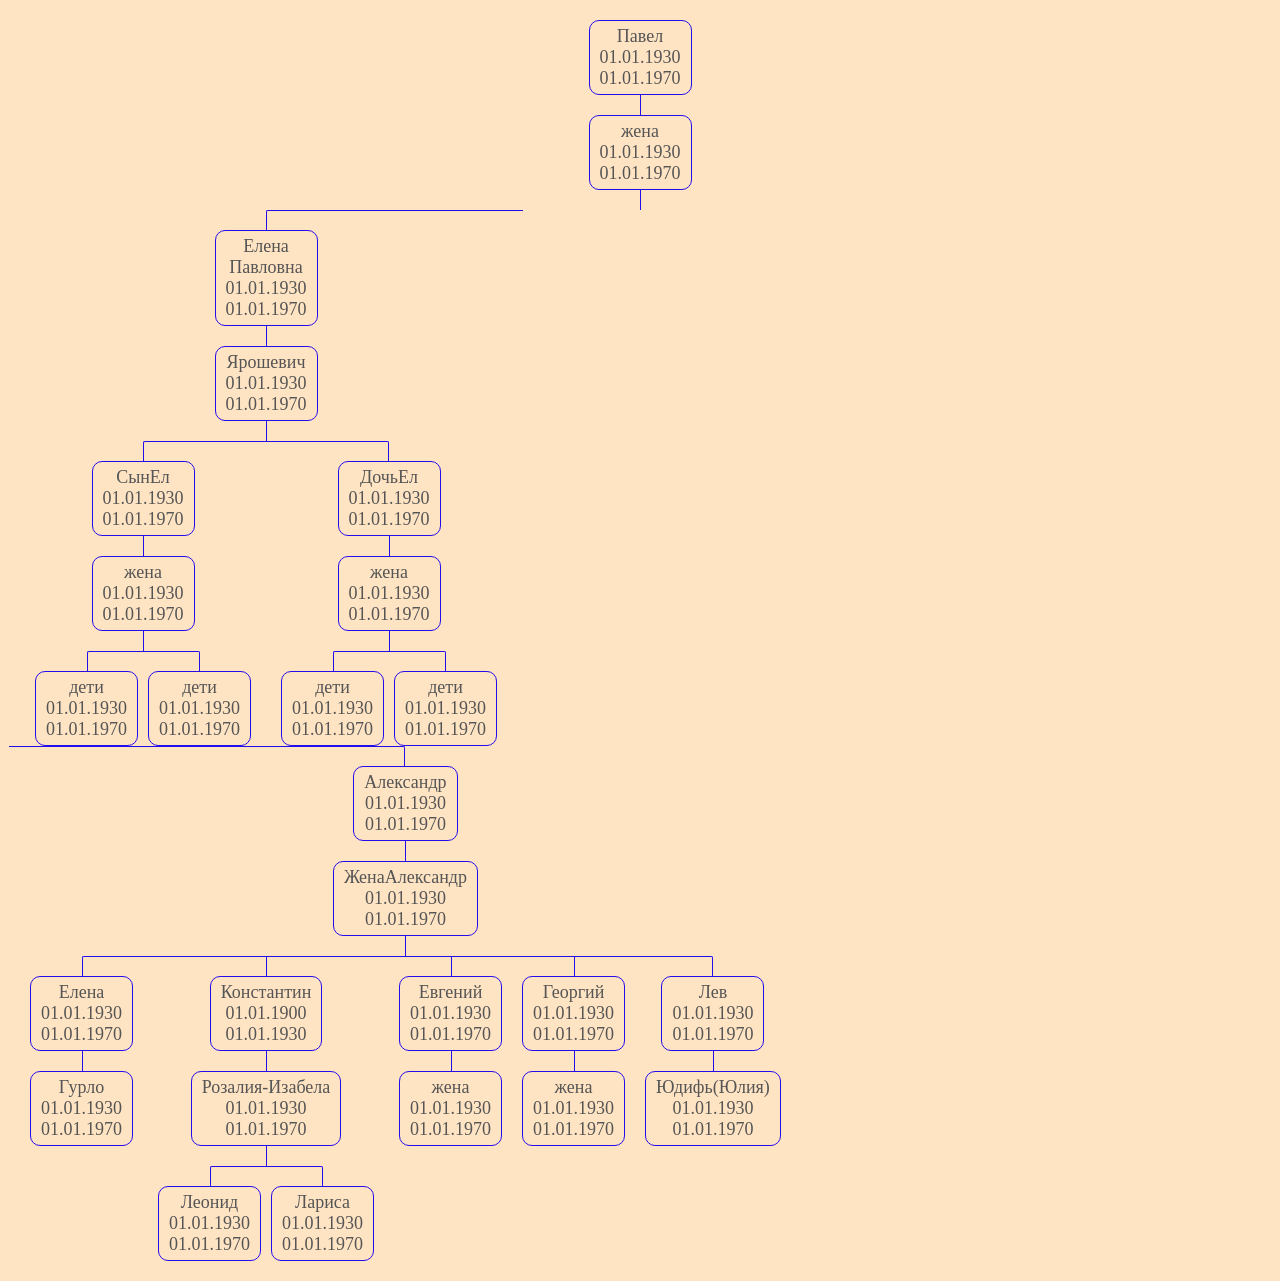
<file: index.html>
<!DOCTYPE html>
<html lang="ru">
<meta name="robots" content="noindex" content="nofollow">

<head>
  <meta charset="utf-8">
  <link rel="stylesheet" href="style.css">
  <title>Документ без названия</title>

</head>

<body>
  <div class="tree">
    <ul>
      <li>
        <a href="#">Павел<br>
          01.01.1930<br>
          01.01.1970</a>
        <ul>
          <li>
            <a href="#">жена<br>
              01.01.1930<br>
              01.01.1970</a>
          <ul>
          <li>
            <a href="#">
              Елена<br>
              Павловна<br>
              01.01.1930<br>
              01.01.1970</a>
            <ul>
              <li>
                <a href="#">Ярошевич<br>
                  01.01.1930<br>
                  01.01.1970</a>
                <ul>
                  <li>
                    <a href="#">СынЕл<br>
                      01.01.1930<br>
                      01.01.1970</a>
                    <ul>
                      <li>
                        <a href="#">жена<br>
                          01.01.1930<br>
                          01.01.1970</a>
                        <ul>
                          <li>
                            <a href="#">дети<br>
                              01.01.1930<br>
                              01.01.1970</a>
                          </li>
                          <li>
                            <a href="#">дети<br>
                              01.01.1930<br>
                              01.01.1970</a>
                          </li>

                        </ul>

                      </li>

                    </ul>
                  </li>
                  <li>
                    <a href="#">ДочьЕл<br>
                      01.01.1930<br>
                      01.01.1970</a>
                    <ul>
                      <li>
                        <a href="#">жена<br>
                          01.01.1930<br>
                          01.01.1970</a>
                        <ul>
                          <li>
                            <a href="#">дети<br>
                              01.01.1930<br>
                              01.01.1970</a>
                          </li>
                          <li>
                            <a href="#">дети<br>
                              01.01.1930<br>
                              01.01.1970</a>
                          </li>

                        </ul>

                      </li>

                    </ul>
                  </li>
                </ul>
              </li>
            </ul>
          </li>
          <li>
            <a href="#">Александр<br>
              01.01.1930<br>
              01.01.1970</a>
            <ul>
              <li>
                <a href="#">ЖенаАлександр<br>
                  01.01.1930<br>
                  01.01.1970</a>
                <ul>
                  <li>
                    <a href="#">Елена<br>
                      01.01.1930<br>
                      01.01.1970</a>
                    <ul>
                      <li>
                        <a href="#">Гурло<br>
                          01.01.1930<br>
                          01.01.1970</a>
                      </li>

                    </ul>
                  </li>
                  <li>
                    <a href="#">
                      Константин<br>
                      01.01.1900<br>
                      01.01.1930</a>
                    <ul>
                      <li>
                        <a href="level5.html">Розалия-Изабела<br>
                          01.01.1930<br>
                          01.01.1970</a>
                        <ul>
                          <li>
                            <a href="level2.html">Леонид<br>
                              01.01.1930<br>
                              01.01.1970</a>
                          </li>
                          <li>
                            <a href="level3.html">Лариса<br>
                              01.01.1930<br>
                              01.01.1970</a>
                          </li>
                        </ul>

                      </li>

                    </ul>
                  </li>


                  <li>
                    <a href="#">Евгений<br>
                      01.01.1930<br>
                      01.01.1970</a>
                    <ul>
                      <li>
                        <a href="#">жена<br>
                          01.01.1930<br>
                          01.01.1970</a>
                        

                      </li>

                    </ul>
                  </li>
                  <li>
                    <a href="#">Георгий<br>
                      01.01.1930<br>
                      01.01.1970</a>
                    <ul>
                      <li>
                        <a href="#">жена<br>
                          01.01.1930<br>
                          01.01.1970</a>
                        
                        
                      </li>

                    </ul>
                  </li>
                  <li>
                    <a href="level4.html">Лев<br>
                      01.01.1930<br>
                      01.01.1970</a>
                    <ul>
                      <li>
                        <a href="#">Юдифь(Юлия)<br>
                          01.01.1930<br>
                          01.01.1970</a>
                        
                      </li>

                    </ul>
                  </li>

                </ul>
              </li>
            </ul>

          </li>
        </ul>
      </li>
    </ul>
  </div>
</body>

</html>
</file>
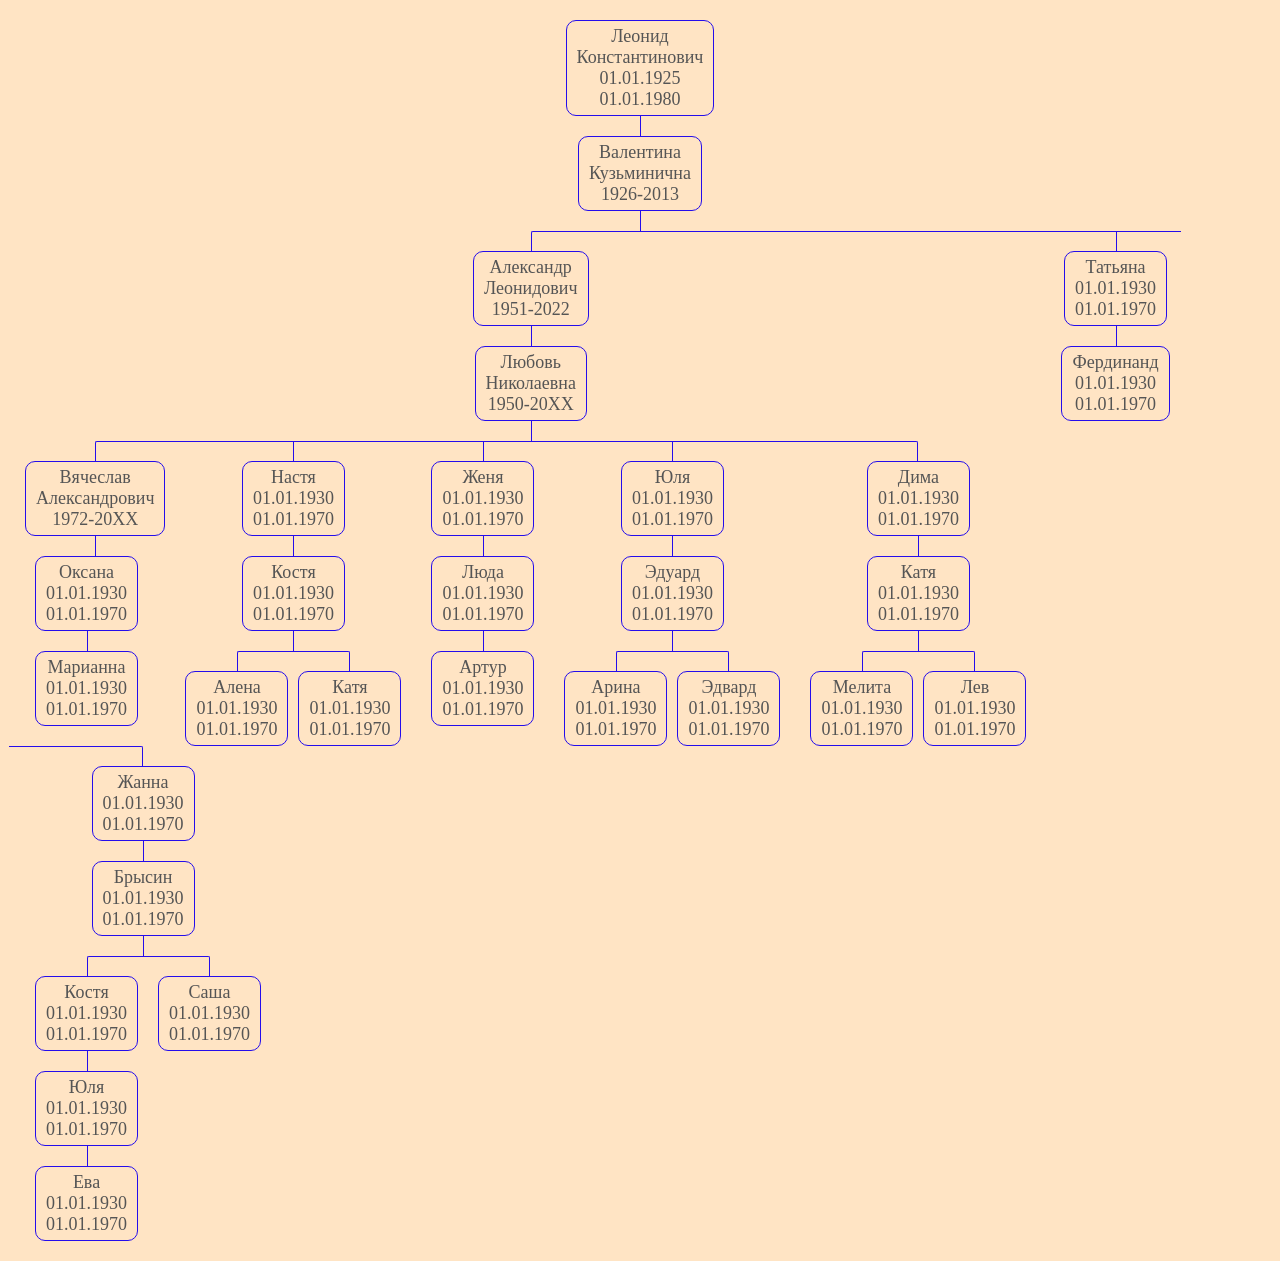
<file: level2.html>
<!DOCTYPE html>
<html lang="ru">
<meta name="robots" content="noindex" content="nofollow">

<head>
    <meta charset="utf-8">
    <link rel="stylesheet" href="style.css">
    <title>Документ без названия</title>

</head>

<body>
    <div class="tree">
        <ul>
            <li>
                <a href="#">
                    Леонид<br>
                    Константинович<br>
                    01.01.1925<br>
                    01.01.1980

                </a>
                <ul>
                    <li>
                        <a href="">
                            Валентина<br>
                            Кузьминична<br>
                            1926-2013
                        </a>
                        <ul>
                            <li>
                                <a href="#">
                                    Александр<br>
                                    Леонидович<br>
                                    1951-2022
                                </a>
                                <ul>
                                    <li>
                                        <a href="">
                                            Любовь<br>
                                            Николаевна<br>
                                            1950-20XX
                                        </a>
                                        <ul>
                                            <li>
                                                <a href="#">
                                                    Вячеслав<br>
                                                    Александрович<br>
                                                    1972-20XX
                                                </a>
                                                <ul>
                                                    <li>
                                                        <a href="">Оксана<br>
                                                            01.01.1930<br>
                                                            01.01.1970</a>
                                                        <ul>
                                                            <li>
                                                                <a href="#">Марианна<br>
                                                                    01.01.1930<br>
                                                                    01.01.1970</a>                                
                                                            </li>                                            
                                                        </ul>
                                                    </li>
                                                </ul>                                
                                            </li>
                                            <li>
                                                <a href="#">Настя<br>
                                                    01.01.1930<br>
                                                    01.01.1970</a>
                                                <ul>
                                                    <li>
                                                        <a href="">Костя<br>
                                                            01.01.1930<br>
                                                            01.01.1970</a>
                                                        <ul>
                                                            <li>
                                                                <a href="#">Алена<br>
                                                                    01.01.1930<br>
                                                                    01.01.1970</a>                                
                                                            </li>
                                                            <li>
                                                                <a href="#">Катя<br>
                                                                    01.01.1930<br>
                                                                    01.01.1970</a>
                                                            </li>                                            
                                                        </ul>
                                                    </li>
                                                </ul>
                                            </li>
                                            <li>
                                                <a href="#">Женя<br>
                                                    01.01.1930<br>
                                                    01.01.1970</a>
                                                <ul>
                                                    <li>
                                                        <a href="">Люда<br>
                                                            01.01.1930<br>
                                                            01.01.1970</a>
                                                        <ul>
                                                            <li>
                                                                <a href="#">Артур<br>
                                                                    01.01.1930<br>
                                                                    01.01.1970</a>                                
                                                            </li>
                                                                                                        
                                                        </ul>
                                                    </li>
                                                </ul>
                                            </li>
                                            <li>
                                                <a href="#">Юля<br>
                                                    01.01.1930<br>
                                                    01.01.1970</a>
                                                <ul>
                                                    <li>
                                                        <a href="#">Эдуард<br>
                                                            01.01.1930<br>
                                                            01.01.1970</a>
                                                        <ul>
                                                            <li>
                                                                <a href="#">Арина<br>
                                                                    01.01.1930<br>
                                                                    01.01.1970</a>                                
                                                            </li>
                                                            <li>
                                                                <a href="#">Эдвард<br>
                                                                    01.01.1930<br>
                                                                    01.01.1970</a>
                                                            </li>                                            
                                                        </ul>
                                                    </li>
                                                </ul>
                                            </li>
                                            <li>
                                                <a href="#">Дима<br>
                                                    01.01.1930<br>
                                                    01.01.1970</a>
                                                <ul>
                                                    <li>
                                                        <a href="">Катя<br>
                                                            01.01.1930<br>
                                                            01.01.1970</a>
                                                        <ul>
                                                            <li>
                                                                <a href="#">Мелита<br>
                                                                    01.01.1930<br>
                                                                    01.01.1970</a>                                
                                                            </li>
                                                            <li>
                                                                <a href="#">Лев<br>
                                                                    01.01.1930<br>
                                                                    01.01.1970</a>
                                                            </li>                                            
                                                        </ul>
                                                    </li>
                                                </ul>
                                            </li>
                                        </ul>
                                    </li>
                                </ul>                                
                            </li>
                            <li>
                                <a href="#">Татьяна<br>
                                    01.01.1930<br>
                                    01.01.1970</a>
                                <ul>
                                    <li>
                                        <a href="#">Фердинанд<br>
                                            01.01.1930<br>
                                            01.01.1970</a> 
                                    </li>
                                </ul>
                            </li>
                            <li>
                                <a href="#">Жанна<br>
                                    01.01.1930<br>
                                    01.01.1970</a>
                                <ul>
                                    <li>
                                        <a href="">Брысин<br>
                                            01.01.1930<br>
                                            01.01.1970</a>
                                        <ul>
                                            <li>
                                                <a href="#">Костя<br>
                                                    01.01.1930<br>
                                                    01.01.1970</a> 
                                                <ul>
                                                    <li>
                                                        <a href="">Юля<br>
                                                            01.01.1930<br>
                                                            01.01.1970</a>
                                                        <ul>
                                                            <li>
                                                                <a href="#">Ева<br>
                                                                    01.01.1930<br>
                                                                    01.01.1970</a>                                
                                                            </li>                                            
                                                        </ul>
                                                    </li>
                                                </ul>                               
                                            </li>
                                            <li>
                                                <a href="#">Саша<br>
                                                    01.01.1930<br>
                                                    01.01.1970</a>
                                            </li>                                            
                                        </ul>
                                    </li>
                                </ul>                                
                            </li>
                        </ul>
                    </li>
                </ul>
            </li>
        </ul>
    </div>
</body>

</html>
</file>
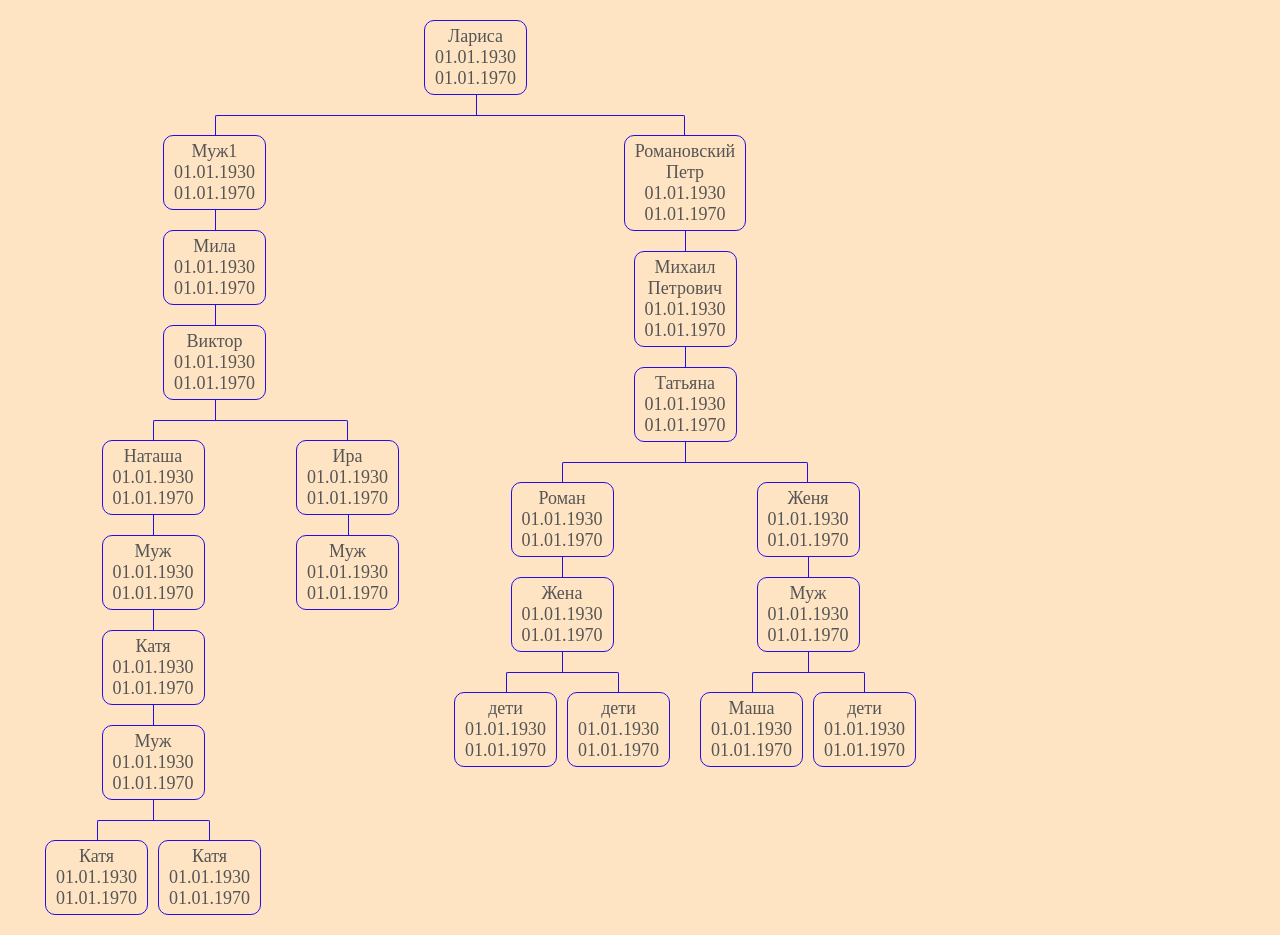
<file: level3.html>
<!DOCTYPE html>
<html lang="ru">
<meta name="robots" content="noindex" content="nofollow">

<head>
    <meta charset="utf-8">
    <link rel="stylesheet" href="style.css">
    <title>Документ без названия</title>

</head>

<body>
    <div class="tree">
        <ul>
            <li>
                <a href="#">Лариса<br>
                    01.01.1930<br>
                    01.01.1970</a>
                <ul>
                    <li>
                        <a href="">Муж1<br>
                            01.01.1930<br>
                            01.01.1970</a>
                        <ul>
                            <li>
                                <a href="#">Мила<br>
                                    01.01.1930<br>
                                    01.01.1970</a>
                                <ul>
                                    <li>
                                        <a href="">Виктор<br>
                                            01.01.1930<br>
                                            01.01.1970</a>
                                        <ul>
                                            <li>
                                                <a href="#">Наташа<br>
                                                    01.01.1930<br>
                                                    01.01.1970</a>
                                                <ul>
                                                    <li>
                                                        <a href="#">Муж<br>
                                                            01.01.1930<br>
                                                            01.01.1970</a>
                                                        <ul>
                                                            <li>
                                                                <a href="#">Катя<br>
                                                                    01.01.1930<br>
                                                                    01.01.1970</a>
                                                                <ul>
                                                                    <li>
                                                                        <a href="#">Муж<br>
                                                                            01.01.1930<br>
                                                                            01.01.1970</a>
                                                                        <ul>
                                                                            <li>
                                                                                <a href="#">Катя<br>
                                                                                    01.01.1930<br>
                                                                                    01.01.1970</a>
                                                                            </li>
                                                                            <li>
                                                                                <a href="#">Катя<br>
                                                                                    01.01.1930<br>
                                                                                    01.01.1970</a>
                                                                            </li>
                                                                        </ul>
                                                                    </li>
                                                                </ul>
                                                            </li>
                                                        </ul>
                                                    </li>
                                                </ul>
                                            </li>
                                            <li>
                                                <a href="#">Ира<br>
                                                    01.01.1930<br>
                                                    01.01.1970</a>
                                                <ul>
                                                    <li>
                                                        <a href="#">Муж<br>
                                                            01.01.1930<br>
                                                            01.01.1970</a>
                                                        
                                                    </li>
                                                </ul>
                                            </li>
                                        </ul>
                                    </li>
                                </ul>
                            </li>
                        </ul>
                    </li>
                    <li>
                        <a href="">
                            Романовский<br>
                            Петр<br>
                            01.01.1930<br>
                            01.01.1970
                        </a>
                        <ul>
                            <li>
                                <a href="#">
                                    Михаил<br>
                                    Петрович<br>
                                    01.01.1930<br>
                                    01.01.1970
                                </a>
                                <ul>
                                    <li>
                                        <a href="">
                                            Татьяна<br>
                                            01.01.1930<br>
                                            01.01.1970
                                            
                                        </a>
                                        <ul>
                                            <li>
                                                <a href="#">Роман<br>
                                                    01.01.1930<br>
                                                    01.01.1970</a>
                                                <ul>
                                                    <li>
                                                        <a href="#">Жена<br>
                                                            01.01.1930<br>
                                                            01.01.1970</a>
                                                        <ul>
                                                            <li>
                                                                <a href="#">дети<br>
                                                                    01.01.1930<br>
                                                                    01.01.1970</a>
                                                            </li>
                                                            <li>
                                                                <a href="#">дети<br>
                                                                    01.01.1930<br>
                                                                    01.01.1970</a>
                                                            </li>

                                                        </ul>
                                                    </li>
                                                </ul>
                                            </li>
                                            <li>
                                                <a href="#">Женя<br>
                                                    01.01.1930<br>
                                                    01.01.1970</a>
                                                <ul>
                                                    <li>
                                                        <a href="#">Муж<br>
                                                            01.01.1930<br>
                                                            01.01.1970</a>
                                                        <ul>
                                                            <li>
                                                                <a href="#">Маша<br>
                                                                    01.01.1930<br>
                                                                    01.01.1970</a>
                                                            </li>
                                                            <li>
                                                                <a href="#">дети<br>
                                                                    01.01.1930<br>
                                                                    01.01.1970</a>
                                                            </li>

                                                        </ul>
                                                    </li>
                                                </ul>
                                            </li>
                                        </ul>
                                    </li>
                                </ul>
                            </li>
                        </ul>
                    </li>
                </ul>
            </li>
        </ul>
    </div>
</body>

</html>
</file>
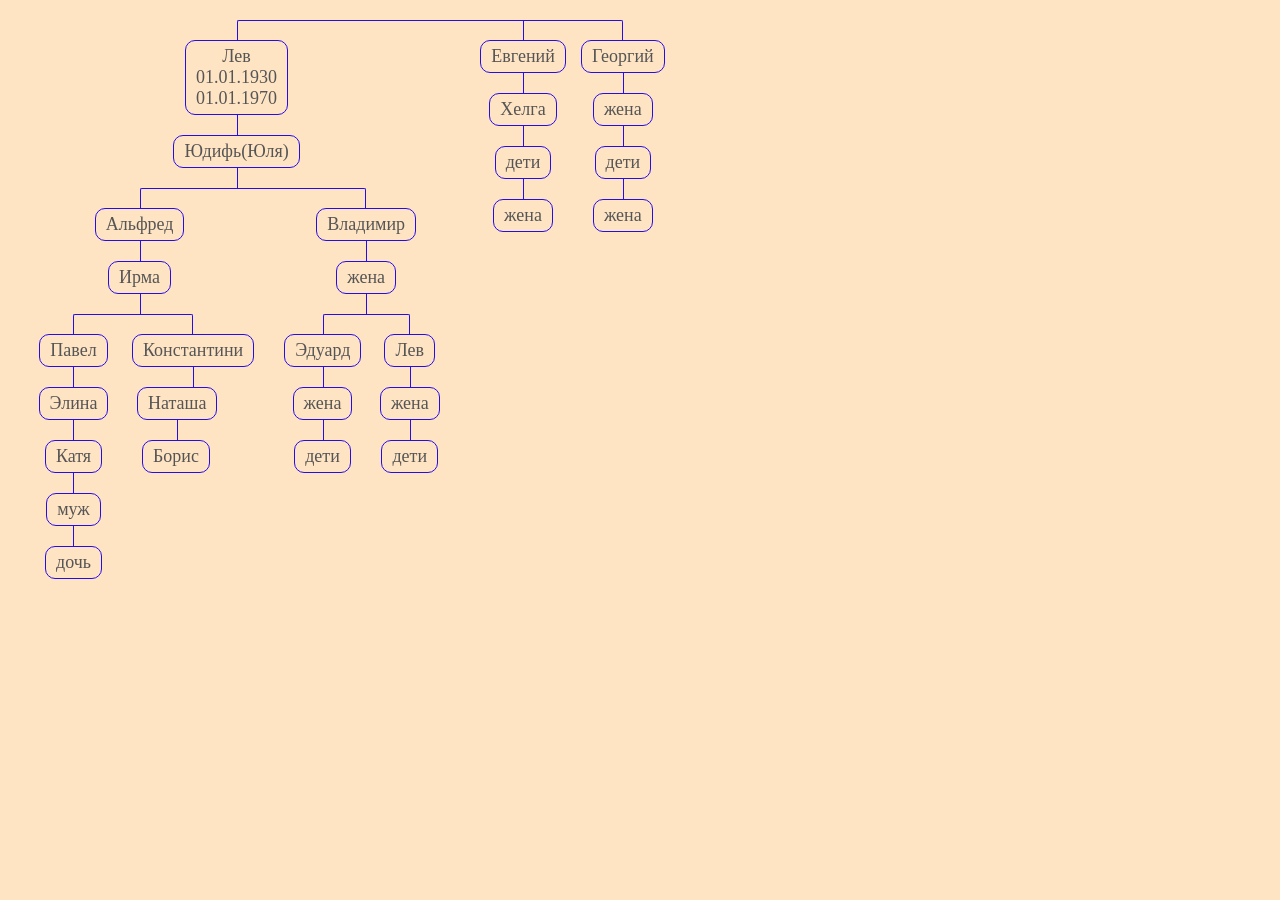
<file: level4.html>
<!DOCTYPE html>
<html lang="ru">
<meta name="robots" content="noindex" content="nofollow">

<head>
    <meta charset="utf-8">
    <link rel="stylesheet" href="style.css">
    <title>Документ без названия</title>

</head>

<body>
    <div class="tree">
        <ul>

            <li>
                <a href="#">Лев<br>
                    01.01.1930<br>
                    01.01.1970</a>
                <ul>
                    <li>
                        <a href="#">Юдифь(Юля)</a>
                        <ul>
                            <li>
                                <a href="#">Альфред</a>
                                <ul>
                                    <li>
                                        <a href="#">Ирма</a>
                                        <ul>
                                            <li>
                                                <a href="#">Павел</a>
                                                <ul>
                                                    <li>
                                                        <a href="#">Элина</a>
                                                        <ul>
                                                            <li>
                                                                <a href="#">Катя</a>
                                                                <ul>
                                                                    <li>
                                                                        <a href="#">муж</a>
                                                                        <ul>
                                                                            <li>
                                                                                <a href="#">дочь</a>
                                                                            </li>
                                                                        </ul>
                                                                    </li>
                                                                </ul>
                                                            </li>
                                                        </ul>
                                                    </li>
                                                </ul>
                                            </li>

                                            <li>
                                                <a href="#">Константини</a>
                                                <ul>
                                                    <li>
                                                        <a href="#">Наташа</a>
                                                        <ul>
                                                            <li>
                                                                <a href="#">Борис</a>
                                                            </li>
                                                        </ul>
                                                    </li>
                                                </ul>
                                            </li>
                                        </ul>
                                    </li>
                                </ul>
                            </li>
                            <li>
                                <a href="#">Владимир</a>
                                <ul>
                                    <li>
                                        <a href="#">жена</a>
                                        <ul>
                                            <li>
                                                <a href="#">Эдуард</a>
                                                <ul>
                                                    <li>
                                                        <a href="#">жена</a>
                                                        <ul>
                                                            <li>
                                                                <a href="#">дети</a>
                                                            </li>
                                                        </ul>
                                                    </li>
                                                </ul>
                                            </li>

                                            <li>
                                                <a href="#">Лев</a>
                                                <ul>
                                                    <li>
                                                        <a href="#">жена</a>
                                                        <ul>
                                                            <li>
                                                                <a href="#">дети</a>
                                                            </li>
                                                        </ul>
                                                    </li>
                                                </ul>
                                            </li>
                                        </ul>
                                    </li>
                                </ul>
                            </li>
                        </ul>
                    </li>
                </ul>
            </li>
            <li>
                <a href="#">Евгений</a>
                <ul>
                    <li>
                        <a href="#">Хелга</a>
                        <ul>
                            <li>
                                <a href="#">дети</a>
                                <ul>
                                    <li>
                                        <a href="#">жена</a>
                                    </li>
                                </ul>
                            </li>

                        </ul>
                    </li>
                </ul>
            </li>
            <li>
                <a href="#">Георгий</a>
                <ul>
                    <li>
                        <a href="#">жена</a>
                        <ul>
                            <li>
                                <a href="#">дети</a>
                                <ul>
                                    <li>
                                        <a href="#">жена</a>
                                    </li>
                                </ul>
                            </li>
                        </ul>
                    </li>
                </ul>
            </li>
        </ul>
    </div>
</body>

</html>
</file>
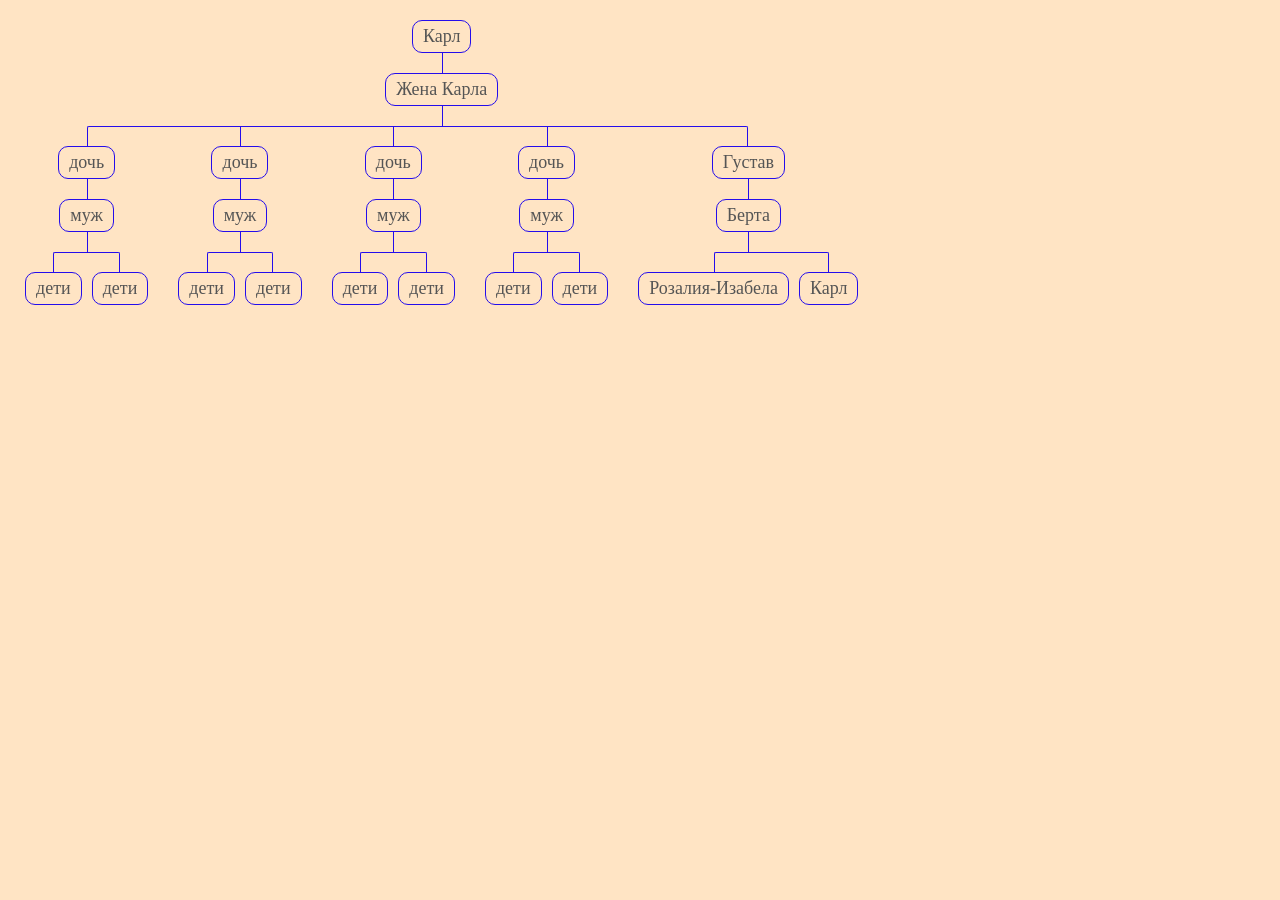
<file: level5.html>
<!DOCTYPE html>
<html lang="ru">
<meta name="robots" content="noindex" content="nofollow">

<head>
    <meta charset="utf-8">
    <link rel="stylesheet" href="style.css">
    <title>Кеслин</title>

</head>

<body>
    <div class="tree">
        <ul>
            <li>
                <a href="#">Карл</a>
                <ul>
                    <li>
                        <a href="#">Жена Карла</a>
                        <ul>
                            <li>
                                <a href="#">дочь</a>
                                <ul>
                                    <li>
                                        <a href="#">муж</a>
                                        <ul>
                                            <li>
                                                <a href="#">дети</a>
                                            </li>
                                            <li>
                                                <a href="#">дети</a>
                                            </li>
                                        </ul>
                                    </li>
                                </ul>
                            </li>
                            
                            <li>
                                <a href="#">дочь</a>
                                <ul>
                                    <li>
                                        <a href="#">муж</a>
                                        <ul>
                                            <li>
                                                <a href="#">дети</a>
                                            </li>
                                            <li>
                                                <a href="#">дети</a>
                                            </li>
                                        </ul>
                                    </li>
                                </ul>
                            </li>
                            <li>
                                <a href="#">дочь</a>
                                <ul>
                                    <li>
                                        <a href="#">муж</a>
                                        <ul>
                                            <li>
                                                <a href="#">дети</a>
                                            </li>
                                            <li>
                                                <a href="#">дети</a>
                                            </li>
                                        </ul>
                                    </li>
                                </ul>
                            </li>
                            <li>
                                <a href="#">дочь</a>
                                <ul>
                                    <li>
                                        <a href="#">муж</a>
                                        <ul>
                                            <li>
                                                <a href="level4.html">дети</a>
                                            </li>
                                            <li>
                                                <a href="level4.html">дети</a>
                                            </li>

                                        </ul>
                                    </li>
                                </ul>
                            </li>
                            <li>
                                <a href="#">Густав</a>
                                <ul>
                                    <li>
                                        <a href="#">Берта</a>
                                        <ul>
                                            <li>
                                                <a href="level2.html">Розалия-Изабела</a>
                                            </li>
                                            <li>
                                                <a href="level3.html">Карл</a>
                                            </li>
                                        </ul>
                                    </li>
                                </ul>
                            </li>
                        </ul>
                    </li>
                </ul>
            </li>
        </ul>
    </div>
</body>

</html>
</file>
<file: style.css>
* {
  margin: 0;
  padding: 0;
}

body {
  width: 100%;
  height: 100%;
  background-color: bisque;
}

.tree {
  position: relative;
  overflow: hidden;
  padding: 0 0 20px 0;
}

.tree ul {
  position: relative;
  padding: 20px 0;
  transition: all 0.5s;
}

.tree li {
  list-style-type: none;
  float: left;
  position: relative;
  padding: 20px 5px 0 5px;
  text-align: center;
  transition: all 0.5s;
}



.tree li::before,
.tree li::after {
  content: '';
  position: absolute;
  top: 0;
  right: 50%;
  width: 50%;
  height: 20px;
  border-top: 1px solid  #240dec;
}

.tree li::after {
  right: auto;
  left: 50%;
  border-left: 1px solid   #240dec;
}

.tree li:only-child::after,
.tree li:only-child::before {
  display: none;
}

.tree li:only-child {
  padding-top: 0;
}

.tree li:first-child::before,
.tree li:last-child::after {
  border: 0 none;
}

.tree li:last-child::before {
  border-right: 1px solid  #240dec;
  border-radius: 0 2px 0 0;
}

.tree li:first-child::after {
  border-radius: 2px 0 0 0;
}

.tree ul ul::before {
  content: '';
  position: absolute;
  top: 0;
  left: 50%;
  width: 0;
  height: 20px;
  border-left: 1px solid #240dec;
}

.tree li a {
  display: inline-block;
  padding: 5px 10px;
  border: 1px solid  #240dec;
  border-radius: 10px;
  text-decoration: none;
  color: #555;
  font-size: 18px;
  transition: all 0.5s;
}






.tree li a:hover,
.tree li a:hover+ul li a {
  border: 1px solid  #240dec;
  background: lightskyblue;
  color: #000;
}

.tree li a:hover+ul li::after,
.tree li a:hover+ul li::before,
.tree li a:hover+ul::before,
.tree li a:hover+ul ul::before {
  border-color: #999;
}

img {
  display: block;
  width: 50px;
  height: 50px;
  border-radius: 50px;
  opacity: 0.4;
}

.tree li a:hover img,
.tree li a:hover+ul img {
  opacity: 0.8;
}
</file>
